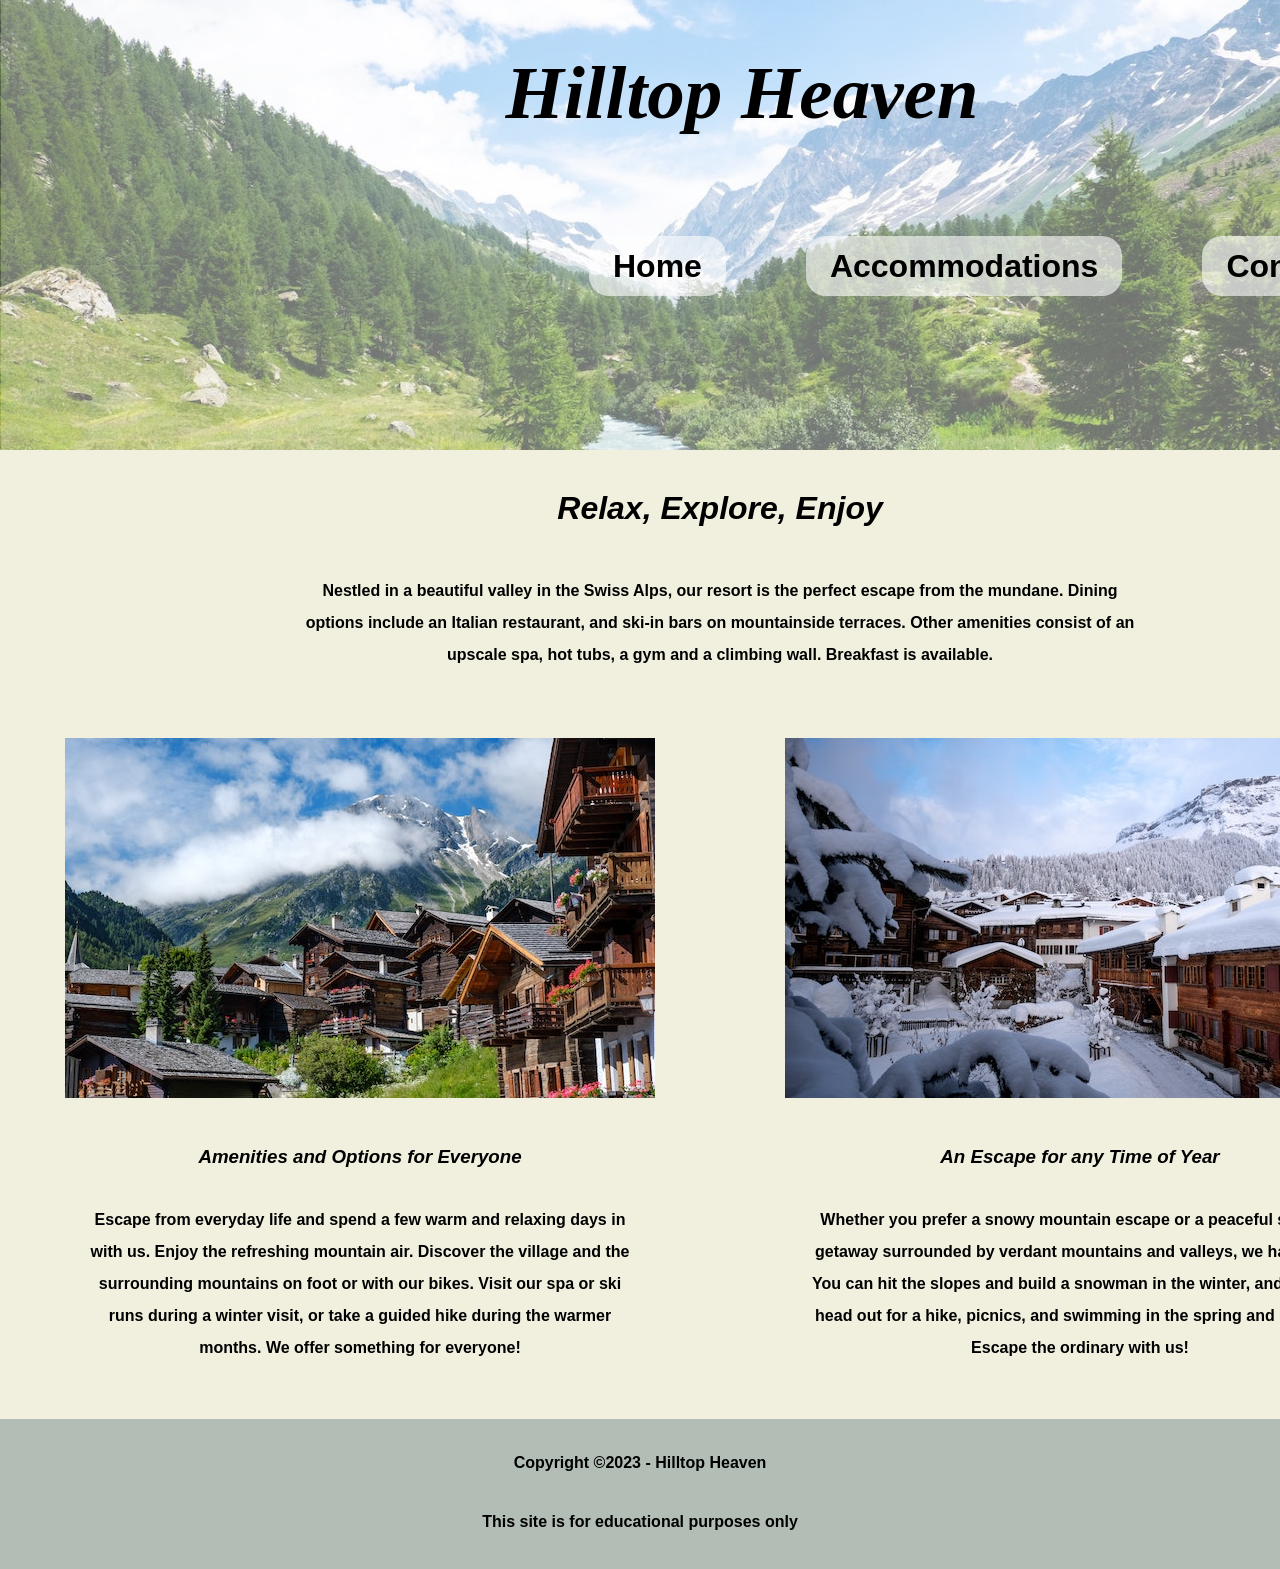
<file: index.html>
<!DOCTYPE html>
<html lang="en">
<head>
    <meta charset="UTF-8">
    <meta name="Author" content="Ryan Allen">
    <meta name="description" content="Get away at the beautiful Hilltop Heaven. Enjoy activities like skiing, snowboarding, sledding and shopping. When it's time for a break, rest at one of our 5 star restaurants and bars">
    <title>Hilltop Heaven</title>
    <link rel="stylesheet" href="styles.css">
    <link rel="icon" href="images/favicon.ico" type="image/x-icon">
    
</head>
    <body>
        <header>
            <!-- <img src="images/swiss-valley.jpg" alt="Image of a beautiful Swiss valley."> -->
            <a href="index.html"><h1>Hilltop Heaven</h1></a>
            <nav> 
                <ul>
                    <li><a href="index.html">Home</a></li>
                    <li><a href="#">Accommodations</a></li>
                    <li><a href="contact.html">Contact</a></li>
                </ul>
            </nav>
        </header>
        <main>
            <section id="statement">
                <h2>Relax, Explore, Enjoy</h2>
                <p>Nestled in a beautiful valley in the Swiss Alps, our resort is the perfect escape from the mundane. Dining options include an Italian restaurant, and ski-in bars on mountainside terraces. Other amenities consist of an upscale spa, hot tubs, a gym and a climbing wall. Breakfast is available.</p>
            </section>
            <section id="amenities">
                <img src="images/swiss-chalet.jpg" alt="Image of beautiful Chalet with cloud covered mountains in the background.">
                <h3>Amenities and Options for Everyone</h3>
                <p>Escape from everyday life and spend a few warm and relaxing days in with us. Enjoy the refreshing mountain air. Discover the village and the surrounding mountains on foot or with our bikes. Visit our spa or ski runs during a winter visit, or take a guided hike during the warmer months. We offer something for everyone!</p>
            </section>
            <section id="escape">
                <img src="images/snowy-chalet.jpg" alt="Image of beautiful Chalet and mountains covered in snow.">
                <h3>An Escape for any Time of Year</h3>
                <p>Whether you prefer a snowy mountain escape or a peaceful summer getaway surrounded by verdant mountains and valleys, we have it all. You can hit the slopes and build a snowman in the winter, and you can head out for a hike, picnics, and swimming in the spring and summer. Escape the ordinary with us!</p>
            </section>
        </main>
        <footer>
            <p>Copyright ©2023 - Hilltop Heaven</p>
            <p>This site is for educational purposes only</p>
        </footer>
    </body>
</html>
</file>
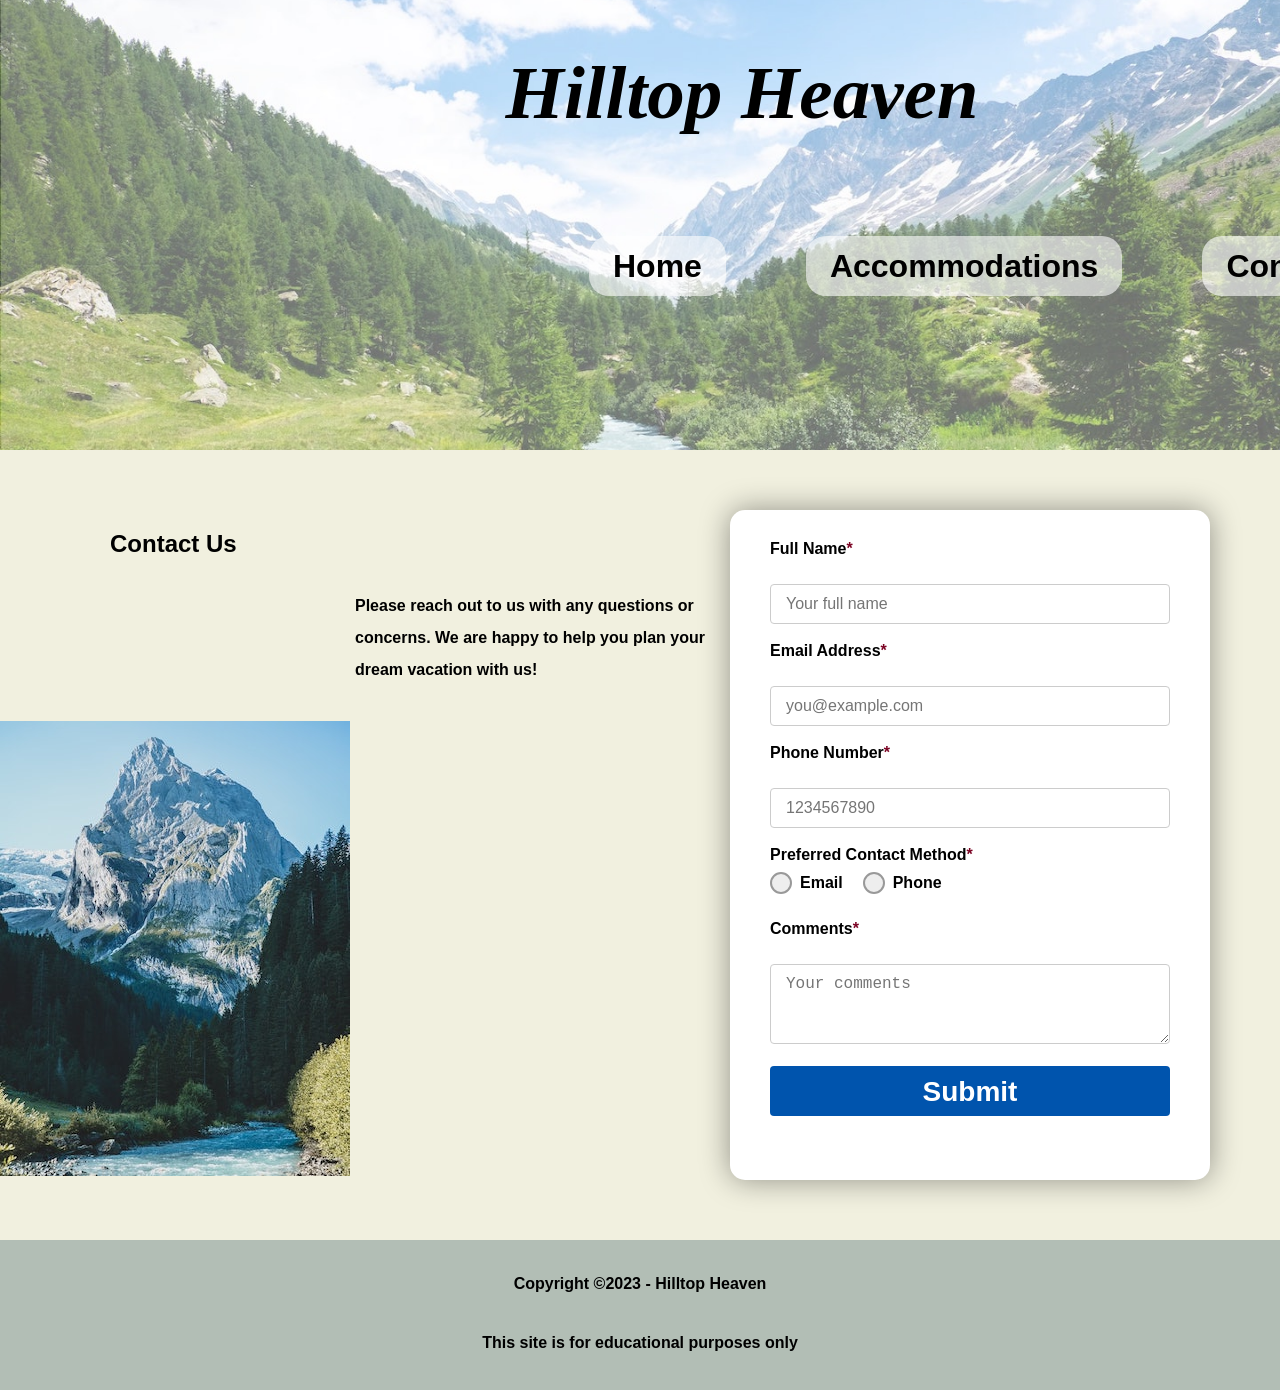
<file: contact.html>
<!DOCTYPE html>
<html lang="en">
<head>
    <meta charset="UTF-8">
    <meta name="Author" content="Ryan Allen">
    <meta name="description" content="Contact us with any questions you have!">
    <title>Hilltop Heaven | Contact</title>
    <link rel="stylesheet" href="styles.css">
    <link rel="icon" href="images/favicon.ico" type="image/x-icon">
</head>
    <body>
        <header>
            <a href="index.html"><h1>Hilltop Heaven</h1></a>
            <!-- <div id="hero-image">
                <img src="images/swiss-valley.jpg" alt="Image of a beautiful Swiss valley">
            </div> -->
            <nav>
                <ul>
                    <li><a href="index.html">Home</a></li>
                    <li><a href="#">Accommodations</a></li>
                    <li><a href="contact.html">Contact</a></li>
                </ul>
            </nav>
        </header>
        <main>
            <section id="reach-out">
                <h2>Contact Us</h2>
                <p>Please reach out to us with any questions or concerns. We are happy to help you plan your dream vacation with us!</p>
                <img src="images/swiss-peak.jpg" alt="Image of Swiss mountain with river flowing at the bottom.">
            </section>
            
            <form action="https://wp.zybooks.com/form-viewer.php" method="post">
                
                <label for="fullName">Full Name<span>*</span></label><br>
                <input type="text" id="fullName" name="fullName" required placeholder="Your full name"><br><br>
              
                <label for="email">Email Address<span>*</span></label><br>
                <input type="email" id="email" name="email" required placeholder="you@example.com"><br><br>
              
                <label for="phone">Phone Number<span>*</span></label><br>
                <input type="tel" name="phone" required pattern="^\d{10}$" placeholder="1234567890" title="Please enter a 10-digit phone number (numbers only)"><br><br>
              
                <p>Preferred Contact Method<span>*</span></p>
                <div class="radio-group">
                 <label class="radio-option">
                <input type="radio" name="preferredContact" value="email" required>
                <span class="custom-radio"></span>
                Email
                </label>
                <label class="radio-option">
                <input type="radio" name="preferredContact" value="phone" required>
                <span class="custom-radio"></span>
                Phone
            </label>
</div>
              
                <label for="comments">Comments<span>*</span></label><br>
                <textarea id="comments" name="comments" required placeholder="Your comments"></textarea><br><br>
              
                <input type="submit" value="Submit">
            </form>
        </main>
        <footer>
            <p>Copyright ©2023 - Hilltop Heaven</p>
            <p>This site is for educational purposes only</p>
        </footer>
    </body>
</html>
</file>
<file: styles.css>
/* OBFUSCATED BY CSSOBFUSCATOR.COM at 2025/05/01 21:53:45 */
h1:hover{box-shadow:15px .9375pc .15625in 15px rgba(0,0,0,1);}#statement{grid-column:span 2;}h1:hover{transition:box-shadow .5s ease,color 1.7s ease;}nav a:hover{background-color:white;}h1:hover{color:var(--gold);}h1:hover{border-radius:20px;}header,input[type="text"]{width:100%;}#statement{grid-column:1/-1;}input[type="text"]{padding-left:11.25pt;}input[type="text"]{padding-bottom:.104166667in;}input[type="text"]{padding-right:11.25pt;}input[type="text"]{padding-top:.104166667in;}nav a:hover{opacity:1;}input[type="text"]{margin-top:3.75pt;}#amenities{display:grid;}input[type="text"]{border-left-width:.0625pc;}*{padding-left:0;}input[type="text"]{border-bottom-width:.0625pc;}input[type="text"]{border-right-width:.0625pc;}input[type="text"]{border-top-width:.0625pc;}header{height:337.5pt;}nav a:hover{box-shadow:10px 10px .104166667in;}#statement h2{padding-top:2.5rem;}nav ul{padding-left:1rem;}nav ul,*{padding-bottom:0;}:root{--maroon:#7b0323;}input[type="text"]{border-left-style:solid;}:root{--gold:#d1a152;}#statement h2{padding-bottom:1rem;}#amenities{justify-items:center;}[class~=radio-option]:hover [class~=custom-radio]{border-left-color:#0054ad;}header{background:url("images/swiss-valley.jpg") no-repeat center/cover;}#amenities,#statement h2,h1{text-align:center;}input[type="text"]{border-bottom-style:solid;}body{background-color:#678a5d;}#amenities{justify-content:right;}input[type="text"]{border-right-style:solid;}input[type="text"]{border-top-style:solid;}input[type="text"]{border-left-color:#ccc;}nav ul{padding-right:1rem;}h1,[class~=radio-option] input[type="radio"]{position:absolute;}nav ul{padding-top:0;}:root{--gray:#b2beb5;}input[type="text"]{border-bottom-color:#ccc;}input[type="text"]{border-right-color:#ccc;}input[type="text"]{border-top-color:#ccc;}#amenities{margin-left:0;}input[type="text"]{border-image:none;}input[type="text"]{border-radius:3pt;}:root{--creme:#f1f0df;}input[type="text"]{font-size:12pt;}input[type="text"]{box-sizing:border-box;}h1{font-style:italic;}h1{top:2%;}h1{left:37%;}input[type="email"]{width:100%;}nav ul{list-style:none;}input[type="email"]{padding-left:11.25pt;}input[type="email"]{padding-bottom:.104166667in;}h1{padding-left:2rem;}#amenities{margin-bottom:auto;}nav a:hover,h1{color:black;}[class~=radio-option] input[type="radio"]{opacity:0;}input[type="email"]{padding-right:11.25pt;}nav ul,[class~=radio-group]{display:flex;}*{padding-right:0;}input[type="email"]{padding-top:.104166667in;}h1{padding-bottom:2rem;}#amenities{margin-right:0;}input[type="email"]{margin-top:3.75pt;}nav ul{gap:1rem;}[class~=radio-group]{gap:20px;}h1{padding-right:2rem;}input[type="email"]{border-left-width:.0625pc;}h1{padding-top:2rem;}h1{font-size:4.6875pc;}input[type="email"]{border-bottom-width:.0625pc;}input[type="email"]{border-right-width:.0625pc;}input[type="email"]{border-top-width:.0625pc;}[class~=radio-group]{margin-top:.625pc;}[class~=radio-option] input[type="radio"],[class~=radio-option]{cursor:pointer;}input[type="email"]{border-left-style:solid;}[class~=radio-group]{margin-bottom:25px;}h1{transition:box-shadow .5s ease,color 1.7s ease;}h1{border-radius:20px;}input[type="email"]{border-bottom-style:solid;}input[type="email"]{border-right-style:solid;}[class~=radio-option]{position:relative;}input[type="email"]{border-top-style:solid;}nav{padding-left:1rem;}[class~=radio-option]:hover [class~=custom-radio]{border-bottom-color:#0054ad;}input[type="email"]{border-left-color:#ccc;}nav{padding-bottom:1rem;}nav{padding-right:1rem;}nav{padding-top:1rem;}nav{position:absolute;}#amenities img:hover{transition-duration:.75s;}nav{top:12.5pc;}#statement h2{font-size:2rem;}input[type="email"]{border-bottom-color:#ccc;}nav ul{justify-content:center;}nav li{display:inline-block;}*{padding-top:0;}nav{left:5.46875in;}input[type="email"]{border-right-color:#ccc;}main{display:grid;}input[type="email"]{border-top-color:#ccc;}[class~=radio-option]{padding-left:.3125in;}main{grid-template-columns:1fr 1fr;}input[type="email"]{border-image:none;}input[type="email"]{border-radius:3pt;}nav li{padding-left:2rem;}input[type="email"]{font-size:12pt;}#statement h2{font-style:italic;}main{gap:0;}#statement p,footer{text-align:center;}input[type="email"]{box-sizing:border-box;}main{font-family:Arial,Helvetica,sans-serif;}input[type="submit"]:hover,[class~=radio-option] input[type="radio"]:checked ~ [class~=custom-radio]{background-color:#000;}#statement p{padding-left:225pt;}#statement p,nav li{padding-bottom:2rem;}input[type="tel"]{width:100%;}input[type="tel"]{padding-left:11.25pt;}#amenities,main{margin-top:auto;}input[type="tel"]{padding-bottom:.104166667in;}input[type="tel"]{padding-right:11.25pt;}input[type="tel"]{padding-top:.104166667in;}main{background-color:var(--creme);}[class~=radio-option]{user-select:none;}input[type="tel"]{margin-top:3.75pt;}input[type="tel"]{border-left-width:.0625pc;}input[type="tel"]{border-bottom-width:.0625pc;}main{width:15in;}input[type="tel"]{border-right-width:.0625pc;}main{justify-items:center;}main{margin-left:auto;}#statement p{padding-right:225pt;}main{margin-bottom:auto;}input[type="tel"]{border-top-width:.0625pc;}nav li{padding-right:2rem;}input[type="tel"]{border-left-style:solid;}input[type="tel"]{border-bottom-style:solid;}main{margin-right:auto;}[class~=radio-option]{display:flex;}input[type="tel"]{border-right-style:solid;}input[type="tel"]{border-top-style:solid;}[class~=radio-option]{align-items:center;}input[type="tel"]{border-left-color:#ccc;}input[type="tel"]{border-bottom-color:#ccc;}footer{background-color:var(--gray);}#statement p,nav li{padding-top:2rem;}#statement p{line-height:2rem;}input[type="tel"]{border-right-color:#ccc;}input[type="tel"]{border-top-color:#ccc;}input[type="submit"]:hover{color:var(--gold);}input[type="tel"]{border-image:none;}input[type="tel"]{border-radius:3pt;}[class~=radio-option],input[type="tel"]{font-size:12pt;}footer{line-height:3.5rem;}footer{padding-left:1rem;}input[type="tel"]{box-sizing:border-box;}footer{padding-bottom:1rem;}input:invalid:focus{background-color:ivory;}footer{padding-right:1rem;}input:invalid:focus{border-left-width:medium;}input:invalid:focus{border-bottom-width:medium;}[class~=custom-radio]{position:absolute;}footer{padding-top:1rem;}footer,#statement p{font-family:Arial,Helvetica,sans-serif;}form{background-color:white;}form{padding-left:2.5pc;}[class~=radio-option] input[type="radio"]:checked ~ [class~=custom-radio]{border-left-color:#000;}#amenities img:hover{transform:scale(1.17);}input:invalid:focus{border-right-width:medium;}input:invalid:focus{border-top-width:medium;}form{padding-bottom:1.875pc;}input:invalid:focus{border-left-style:none;}form{padding-right:2.5pc;}nav a{color:black;}[class~=custom-radio]{left:0;}form{padding-top:1.875pc;}input:invalid:focus{border-bottom-style:none;}input:invalid:focus{border-right-style:none;}input[type="submit"]:hover,#amenities img,#escape img{transition:.5s;}input:invalid:focus{border-top-style:none;}#escape h3,#amenities h3{font-style:italic;}*{margin-left:0;}form{margin-left:.104166667in;}input:invalid:focus{border-left-color:currentColor;}input:invalid:focus{border-bottom-color:currentColor;}form{margin-bottom:45pt;}input:invalid:focus{border-right-color:currentColor;}input:invalid:focus{border-top-color:currentColor;}input:invalid:focus{border-image:none;}#escape h3,#amenities h3{padding-top:3rem;}input:invalid:focus{outline:.020833333in solid red;}#escape h3,#amenities h3{padding-bottom:1rem;}input:invalid:focus{border-radius:5px;}input:invalid:focus{background-color:#fdd;}nav a{text-decoration:none;}input:required:invalid:focus{border-left-color:#c00000;}input:required:invalid:focus{border-bottom-color:#c00000;}input:required:invalid:focus{border-right-color:#c00000;}form{margin-right:.104166667in;}input[type="submit"]:hover{transform:scale(1.1);}input:required:invalid:focus{border-top-color:#c00000;}form{margin-top:45pt;}nav a{padding-left:1.5rem;}form{border-radius:15px;}*{margin-bottom:0;}input:invalid:focus:not(:placeholder-shown){border-left-width:.125pc;}form{box-shadow:0 0 30px rgba(0,0,0,.4);}form{max-width:300pt;}form,textarea{width:100%;}input:invalid:focus:not(:placeholder-shown){border-bottom-width:.125pc;}form{justify-self:left;}form{font-family:"Gill Sans","Gill Sans MT",Calibri,"Trebuchet MS",sans-serif;}#amenities{padding-left:.5rem;}input:invalid:focus:not(:placeholder-shown){border-right-width:.125pc;}input:invalid:focus:not(:placeholder-shown){border-top-width:.125pc;}[class~=radio-option] input[type="radio"]:checked ~ [class~=custom-radio]{border-bottom-color:#000;}input:invalid:focus:not(:placeholder-shown){border-left-style:solid;}input:invalid:focus:not(:placeholder-shown){border-bottom-style:solid;}#amenities{padding-bottom:2rem;}#amenities{padding-right:.5rem;}nav a:hover{transition-duration:.5s;}input:invalid:focus:not(:placeholder-shown){border-right-style:solid;}input:invalid:focus:not(:placeholder-shown){border-top-style:solid;}input:invalid:focus:not(:placeholder-shown){border-left-color:red;}input:invalid:focus:not(:placeholder-shown){border-bottom-color:red;}#amenities{padding-top:2rem;}input:invalid:focus:not(:placeholder-shown){border-right-color:red;}p,label{font-weight:bold;}[class~=custom-radio]{top:50%;}p,label{margin-bottom:.03125in;}input:invalid:focus:not(:placeholder-shown){border-top-color:red;}nav a{padding-bottom:.75rem;}nav a{padding-right:1.5rem;}[class~=custom-radio]{transform:translateY(-50%);}label,p{display:block;}nav a{padding-top:.75rem;}#amenities p{padding-left:.208333333in;}[class~=custom-radio]{height:.1875in;}#amenities{grid-template-columns:590px;}input:invalid:focus:not(:placeholder-shown){border-image:none;}input:invalid:focus:not(:placeholder-shown),textarea:invalid:focus:not(:placeholder-shown){box-shadow:0 0 .052083333in red;}textarea:invalid:focus:not(:placeholder-shown),input:invalid:focus:not(:placeholder-shown){background-color:#fff0f0;}nav a{font-size:2rem;}nav a{font-family:Arial,Helvetica,sans-serif;}textarea{padding-left:11.25pt;}[class~=custom-radio]{width:.1875in;}[class~=custom-radio],textarea:invalid:focus:not(:placeholder-shown){border-left-width:.125pc;}[class~=custom-radio],textarea:invalid:focus:not(:placeholder-shown){border-bottom-width:.125pc;}#escape{display:grid;}textarea:invalid:focus:not(:placeholder-shown){border-right-width:.125pc;}[class~=custom-radio]{background-color:#eee;}textarea:invalid:focus:not(:placeholder-shown){border-top-width:.125pc;}textarea:invalid:focus:not(:placeholder-shown),textarea{border-left-style:solid;}textarea{padding-bottom:.104166667in;}textarea{padding-right:11.25pt;}textarea,textarea:invalid:focus:not(:placeholder-shown){border-bottom-style:solid;}#escape p,#amenities p{padding-bottom:.208333333in;}textarea,textarea:invalid:focus:not(:placeholder-shown){border-right-style:solid;}textarea,textarea:invalid:focus:not(:placeholder-shown){border-top-style:solid;}textarea{padding-top:.104166667in;}textarea:invalid:focus:not(:placeholder-shown){border-left-color:red;}textarea{margin-top:3.75pt;}textarea:invalid:focus:not(:placeholder-shown){border-bottom-color:red;}textarea:invalid:focus:not(:placeholder-shown){border-right-color:red;}textarea:invalid:focus:not(:placeholder-shown){border-top-color:red;}textarea:invalid:focus:not(:placeholder-shown){border-image:none;}#escape{justify-items:center;}#amenities p,#escape p{padding-right:.208333333in;}textarea{border-left-width:.0625pc;}textarea{border-bottom-width:.0625pc;}textarea{border-right-width:.0625pc;}#amenities p{padding-top:.208333333in;}input:valid:focus{border-left-width:.020833333in;}input:valid:focus{border-bottom-width:.020833333in;}nav a{font-weight:bold;}textarea{border-top-width:.0625pc;}input:valid:focus,[class~=custom-radio]{border-right-width:.020833333in;}[class~=custom-radio],input:valid:focus{border-top-width:.020833333in;}nav a{border-radius:.208333333in;}#amenities p{line-height:2rem;}[class~=custom-radio],input:valid:focus{border-left-style:solid;}[class~=custom-radio],input:valid:focus{border-bottom-style:solid;}input:valid:focus,[class~=custom-radio]{border-right-style:solid;}nav a{background-color:rgba(255,255,255,.6);}textarea{border-left-color:#ccc;}#escape p{padding-left:.208333333in;}#escape{text-align:center;}input:valid:focus,[class~=custom-radio]{border-top-style:solid;}[class~=radio-option]:hover [class~=custom-radio]{border-right-color:#0054ad;}textarea{border-bottom-color:#ccc;}nav a{transition:.5s;}input:valid:focus{border-left-color:var(--gold);}textarea{border-right-color:#ccc;}textarea{border-top-color:#ccc;}input:valid:focus{border-bottom-color:var(--gold);}input:valid:focus{border-right-color:var(--gold);}textarea{border-image:none;}textarea{border-radius:3pt;}textarea{font-size:12pt;}input:valid:focus{border-top-color:var(--gold);}input:valid:focus{border-image:none;}textarea{box-sizing:border-box;}input:valid{background-color:white;}textarea:valid:focus,input:invalid:not(:placeholder-shown){border-left-width:.020833333in;}input:invalid:not(:placeholder-shown),textarea:valid:focus{border-bottom-width:.020833333in;}input:valid:focus,textarea:valid:focus{box-shadow:0 0 6pt var(--gold);}textarea:valid:focus,input:invalid:not(:placeholder-shown){border-right-width:.020833333in;}input:valid:focus,textarea:valid:focus{background-color:#fffdf5;}input:invalid:not(:placeholder-shown),textarea:valid:focus{border-top-width:.020833333in;}textarea:valid:focus,input:invalid:not(:placeholder-shown){border-left-style:solid;}input:invalid:not(:placeholder-shown),textarea:valid:focus{border-bottom-style:solid;}[class~=radio-option] input[type="radio"]:checked ~ [class~=custom-radio]{border-right-color:#000;}textarea:valid:focus,input:invalid:not(:placeholder-shown){border-right-style:solid;}textarea:valid:focus,input:invalid:not(:placeholder-shown){border-top-style:solid;}textarea:valid:focus{border-left-color:var(--gold);}#escape{margin-left:0;}textarea:valid:focus{border-bottom-color:var(--gold);}textarea:valid:focus{border-right-color:var(--gold);}textarea:valid:focus{border-top-color:var(--gold);}textarea:valid:focus{border-image:none;}#escape p{padding-top:.208333333in;}[class~=custom-radio]{border-left-color:#999;}input:invalid:not(:placeholder-shown){border-left-color:red;}input:invalid:not(:placeholder-shown){border-bottom-color:red;}[class~=custom-radio]::after{content:"";}[class~=custom-radio]::after{position:absolute;}input:invalid:not(:placeholder-shown){border-right-color:red;}input:invalid:not(:placeholder-shown){border-top-color:red;}[class~=custom-radio]{border-bottom-color:#999;}[class~=custom-radio]::after{display:none;}#escape{margin-bottom:auto;}[class~=custom-radio]{border-right-color:#999;}[class~=custom-radio]::after{top:4px;}[class~=custom-radio]::after{left:4px;}[class~=custom-radio]::after{width:7.5pt;}[class~=custom-radio]::after{height:7.5pt;}[class~=custom-radio],[class~=custom-radio]::after{border-radius:50%;}[class~=custom-radio]::after{background:var(--gold);}input:invalid:not(:placeholder-shown){border-image:none;}textarea:invalid:not(:placeholder-shown),input:invalid:not(:placeholder-shown){background-color:#fdd;}input[type="submit"]{background-color:#0054ad;}input:invalid:not(:placeholder-shown),textarea:invalid:not(:placeholder-shown){box-shadow:0 0 5px red;}[class~=custom-radio]{border-top-color:#999;}input[type="submit"]:hover{border-radius:.208333333in;}textarea:invalid:not(:placeholder-shown){border-left-width:.020833333in;}input[type="submit"]{color:white;}[class~=custom-radio]{border-image:none;}input[type="submit"]{border-left-width:medium;}input[type="submit"]{border-bottom-width:medium;}textarea:invalid:not(:placeholder-shown){border-bottom-width:.020833333in;}input[type="submit"]{border-right-width:medium;}*,#escape{margin-right:0;}input[type="submit"]{border-top-width:medium;}input[type="submit"]{border-left-style:none;}input[type="submit"]{border-bottom-style:none;}input[type="submit"]{border-right-style:none;}textarea:invalid:not(:placeholder-shown){border-right-width:.020833333in;}input[type="submit"]{border-top-style:none;}#escape{margin-top:auto;}#escape{padding-left:.5rem;}[class~=custom-radio]{transition:all .2s ease;}#escape p{line-height:2rem;}#escape{padding-bottom:2rem;}textarea:invalid:not(:placeholder-shown){border-top-width:.020833333in;}textarea:invalid:not(:placeholder-shown){border-left-style:solid;}textarea:invalid:not(:placeholder-shown){border-bottom-style:solid;}textarea:invalid:not(:placeholder-shown){border-right-style:solid;}input[type="submit"]{border-left-color:currentColor;}textarea:invalid:not(:placeholder-shown){border-top-style:solid;}input[type="submit"]{border-bottom-color:currentColor;}input[type="submit"]{border-right-color:currentColor;}textarea:invalid:not(:placeholder-shown){border-left-color:red;}#reach-out img{display:grid;}input[type="submit"]{border-top-color:currentColor;}input[type="submit"]{border-image:none;}textarea:invalid:not(:placeholder-shown){border-bottom-color:red;}input[type="submit"]{padding-left:1.25pc;}input[type="submit"]{padding-bottom:7.5pt;}textarea:invalid:not(:placeholder-shown){border-right-color:red;}#escape{padding-right:.5rem;}input[type="submit"]{padding-right:1.25pc;}#escape,#reach-out img{padding-top:2rem;}textarea:invalid:not(:placeholder-shown){border-top-color:red;}textarea:invalid:not(:placeholder-shown){border-image:none;}input[type="submit"]{padding-top:7.5pt;}input[type="submit"]{border-radius:3pt;}#reach-out img{justify-self:end;}input[type="submit"]{cursor:pointer;}textarea{resize:vertical;}input[type="submit"]{font-weight:bold;}input[type="submit"]{font-size:28px;}#reach-out img{gap:12pt;}textarea{min-height:80px;}input[type="submit"],#reach-out h2{font-family:Arial,Helvetica,sans-serif;}#reach-out img{padding-left:0;}input[type="submit"]{width:25pc;}[class~=radio-option] input[type="radio"]:checked ~ [class~=custom-radio]{border-top-color:#000;}input[type="submit"]{height:37.5pt;}span{color:var(--maroon);}input[type="submit"]{transition:.5s;}#reach-out img{padding-bottom:4rem;}#reach-out img{padding-right:1rem;}#amenities img:hover,#escape img:hover{border-radius:20px;}*{margin-top:0;}#escape{grid-template-columns:6.145833333in;}#reach-out h2{justify-self:center;}#reach-out h2{padding-left:1.145833333in;}#reach-out h2{padding-top:5rem;}#reach-out h2{padding-bottom:2rem;}#reach-out p{justify-self:end;}#reach-out p{padding-left:3.697916667in;}#reach-out p{line-height:2;}[class~=radio-option]:hover [class~=custom-radio]{border-top-color:#0054ad;}#escape img:hover{transition-duration:.75s;}[class~=radio-option] input[type="radio"]:checked ~ [class~=custom-radio]::after{display:block;}#escape img:hover{transform:scale(1.17);}
</file>
